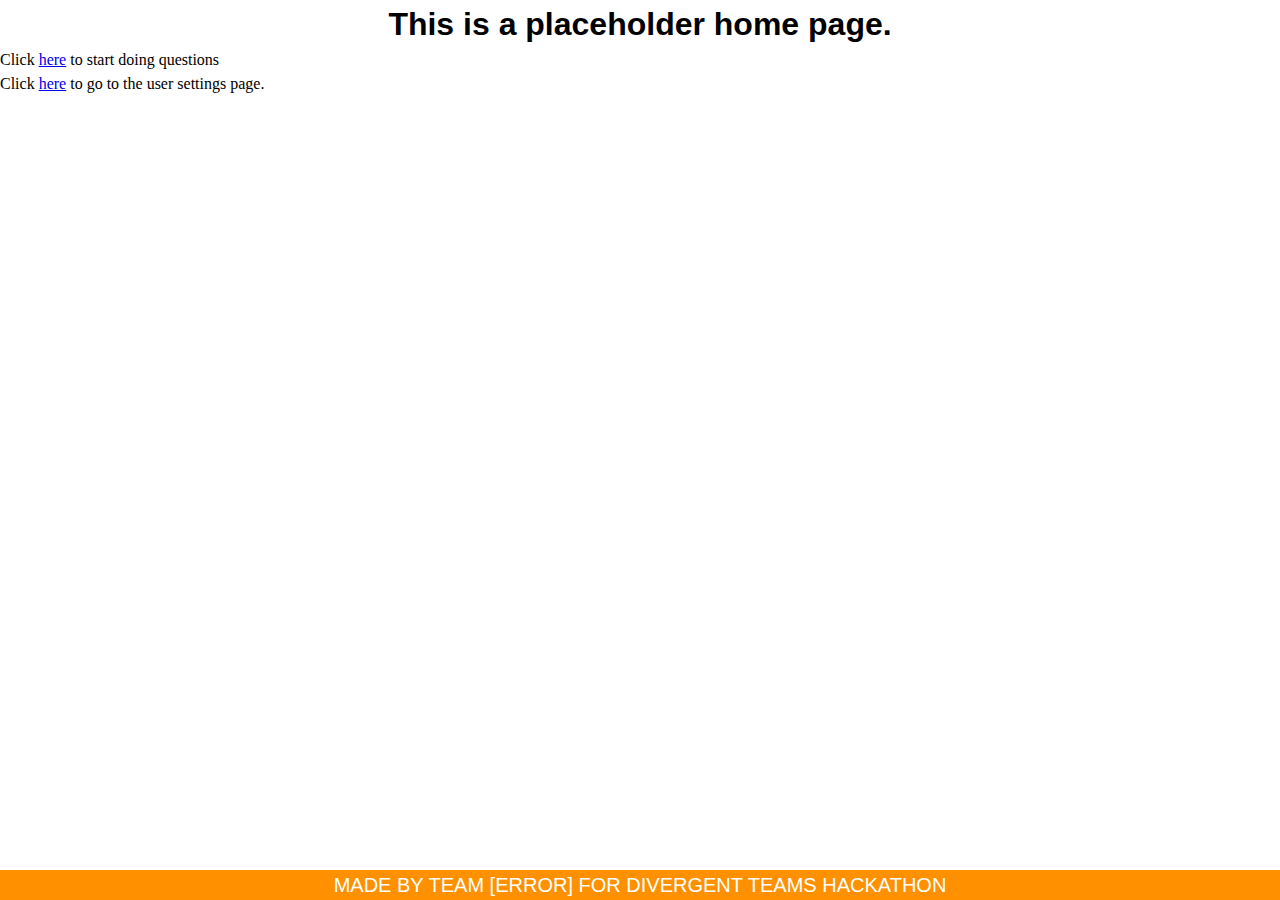
<file: Divergent-Teams-Hackathon-ERROR--main 4/HackathonProject/HomePage/index.html>
<!DOCTYPE html>
<html lang="en">
<head>
    <meta charset="UTF-8">
    <meta name="viewport" content="width=device-width, initial-scale=1.0">
    <title>Home Page</title>
    <link rel="stylesheet" href="styles.css" />
</head>
<body>
    <h1>This is a placeholder home page.</h1>
    <p> Click <a href="../QuestionSelection/questionSelector.html">here</a> to start doing questions</p>
    
    <p> Click <a href="../Settings/userprofile.html">here</a> to go to the user settings page.</p>

    <div class="footer">
      <p>MADE BY TEAM [ERROR] FOR DIVERGENT TEAMS HACKATHON</p>
    </div>
</body>
</html>
</file>
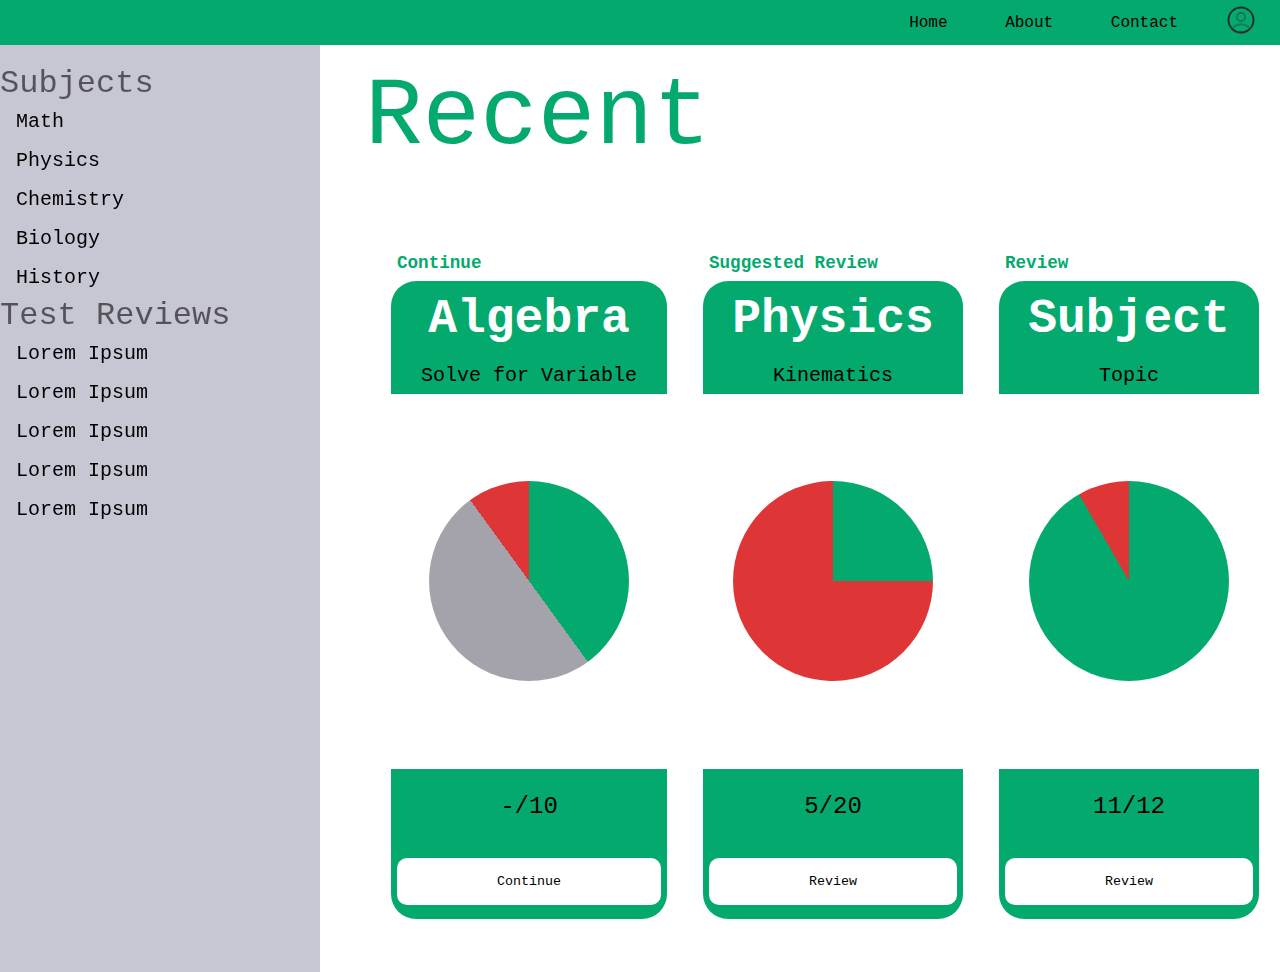
<file: Divergent-Teams-Hackathon-ERROR--main 4/HackathonProject/PersonalizedReports/personalReport.html>
<!DOCTYPE html>
<html lang="en">
<head>
    <meta charset="UTF-8">
    <meta name="viewport" content="width=device-width, initial-scale=1.0">
    <title>Personal Report</title>
    <link rel="stylesheet" href="personalReport.css">
</head>
<body>
    <div class="header">
        <nav class="top-nav">
            <div class="nav-items">
                <a href="../HomePage/homePageTest.html">Home</a>
                <a href="">About</a>
                <a href="">Contact</a>
            </div>
            <div class="dropdown">
                <img src="user-profile.svg" alt="Avatar" class="avatar">
                <div class="dropdown-content">
                    <a href="../Settings/userprofile.html">Settings</a>
                    <a href="">Personalized Reports</a>
                    <a href="../HomePage/homePageTest.html">Logout</a>
                </div>
            </div>
        </nav>
    </div>6
    <section class="content">
        <div class="sidebar">
            <h1>Subjects</h1>
            <button class="dropdown-btn">Math
                <i class="fa fa-caret-down"></i>
            </button>
            <div class="dropdown-container">
                <a class="section" href="">Arithmetic</a>

                <a class="section" href="">Algebra</a>
                <a class="field" href="algI">Algebra I</a>
                <a class="field" href="algII">Algebra II</a>

                <a class="section" href="">Geometry</a>
                <a class="field" href="">Projective Geometry</a>
                <a class="field" href="">Affine Geometry</a>
                <a class="field" href="algI">Differential Geometry</a>
                <a class="field" href="algII">Algebraic Geometry</a>
                <a class="field" href="">Discrete Geometry</a>

                <a class="section" href="">Calculus</a>
                <a class="field" href="algI">Multivariable Calculus</a>
                <a class="field" href="algI">Functional Analysis</a>
            </div>

            <button class="dropdown-btn">Physics
                <i class="fa fa-caret-down"></i>
            </button>
            <div class="dropdown-container">
                <a class="field" href="algI">Classical Mechanics</a>
                <a class="field" href="algII">Thermodynamics</a>
                <a class="field" href="algI">Electromagnetism</a>
                <a class="field" href="algII">Relativity</a>
            </div>

            <button class="dropdown-btn">Chemistry
                <i class="fa fa-caret-down"></i>
            </button>
            <div class="dropdown-container">
                <a class="field" href="algI">Thermochemistry</a>
                <a class="field" href="algII">Thermodynamics</a>
                <a class="field" href="algI">Bonding</a>
                <a class="field" href="algII">Biochemistry</a>
            </div>

            <button class="dropdown-btn">Biology
                <i class="fa fa-caret-down"></i>
            </button>
            <div class="dropdown-container">
                <a class="field" href="algI">Anatomy</a>
                <a class="field" href="algII">Microbiology</a>
                <a class="field" href="algI">Biochemistry</a>
                <a class="field" href="algII">Ecology</a>
            </div>

            <button class="dropdown-btn">History
                <i class="fa fa-caret-down"></i>
            </button>
            <div class="dropdown-container">
                <a class="section" href="algI">Lorem Ipsum</a>
                <a class="field" href="algI">Lorem Ipsum</a>
                <a class="field" href="algII">Lorem Ipsum</a>
                <a class="field" href="algI">Lorem Ipsum</a>
                <a class="field" href="algII">Lorem Ipsum</a>
            </div>

            <h1>Test Reviews</h1>
            <a class="section" href="algI">Lorem Ipsum</a>
            <a class="section" href="algI">Lorem Ipsum</a>
            <a class="section" href="algI">Lorem Ipsum</a>
            <a class="section" href="algI">Lorem Ipsum</a>
            <a class="section" href="algI">Lorem Ipsum</a>
        </div>

        <section class="hero">
            <div class="recent-container">
                <div class="recent-title">
                    <p>Recent</p>
                </div>
                <div class="recent-progress-cont">
                    <div class="recent">
                        <div class="fyp">
                            <p>Continue</p>
                        </div>
                        <div class="recent-subject">
                            <h1>Algebra</h1>
                        </div>
                        <div class="recent-topic">
                            <p>Solve for Variable</p>
                        </div>
                        <div class="recent-progress">
                            <div class="piechart1"></div>
                        </div>
                        <div class="accuracy">
                            <p>-/10</p>
                        </div>
                        <div class="cont">
                            <a class="rev" href="../QuestionSelection/questionSelector.html">
                                <button class="cont">Continue</button>
                            </a>
                        </div>
                        
                    </div>

                    <div class="recent">
                        <div class="fyp">
                            <p>Suggested Review</p>
                        </div>
                        <div class="recent-subject">
                            <h1>Physics</h1>
                        </div>
                        <div class="recent-topic">
                            <p>Kinematics</p>
                        </div>
                        <div class="recent-progress">
                            <div class="piechart2"></div>
                        </div>
                        <div class="accuracy">
                            <p>5/20</p>
                        </div>
                        <div class="cont">
                            <a class="rev" href="../QuestionSelection/questionSelector.html">
                                <button class="cont">Review</button>
                            </a>
                        </div>
                        
                    </div>

                    <div class="recent">
                        <div class="fyp">
                            <p>Review</p>
                        </div>
                        <div class="recent-subject">
                            <h1>Subject</h1>
                        </div>
                        <div class="recent-topic">
                            <p>Topic</p>
                        </div>
                        <div class="recent-progress">
                            <div class="piechart3"></div>
                        </div>
                        <div class="accuracy">
                            <p>11/12</p>
                        </div>
                        <div class="cont">
                            <a href="../QuestionSelection/questionSelector.html">
                                <button class="cont">Review</button>
                            </a>
                        </div>
                    </div>
                </div>
            </div>
            
        </section>

    </section>

    

    <script>
        /* Loop through all dropdown buttons to toggle between hiding and showing its dropdown content - This allows the user to have multiple dropdowns without any conflict */
        var dropdown = document.getElementsByClassName("dropdown-btn");
        var i;
        
        for (i = 0; i < dropdown.length; i++) {
          dropdown[i].addEventListener("click", function() {
            this.classList.toggle("active");
            var dropdownContent = this.nextElementSibling;
            if (dropdownContent.style.display === "block") {
              dropdownContent.style.display = "none";
            } else {
              dropdownContent.style.display = "block";
            }
          });
        }
        </script>
</body>
</html>
</file>
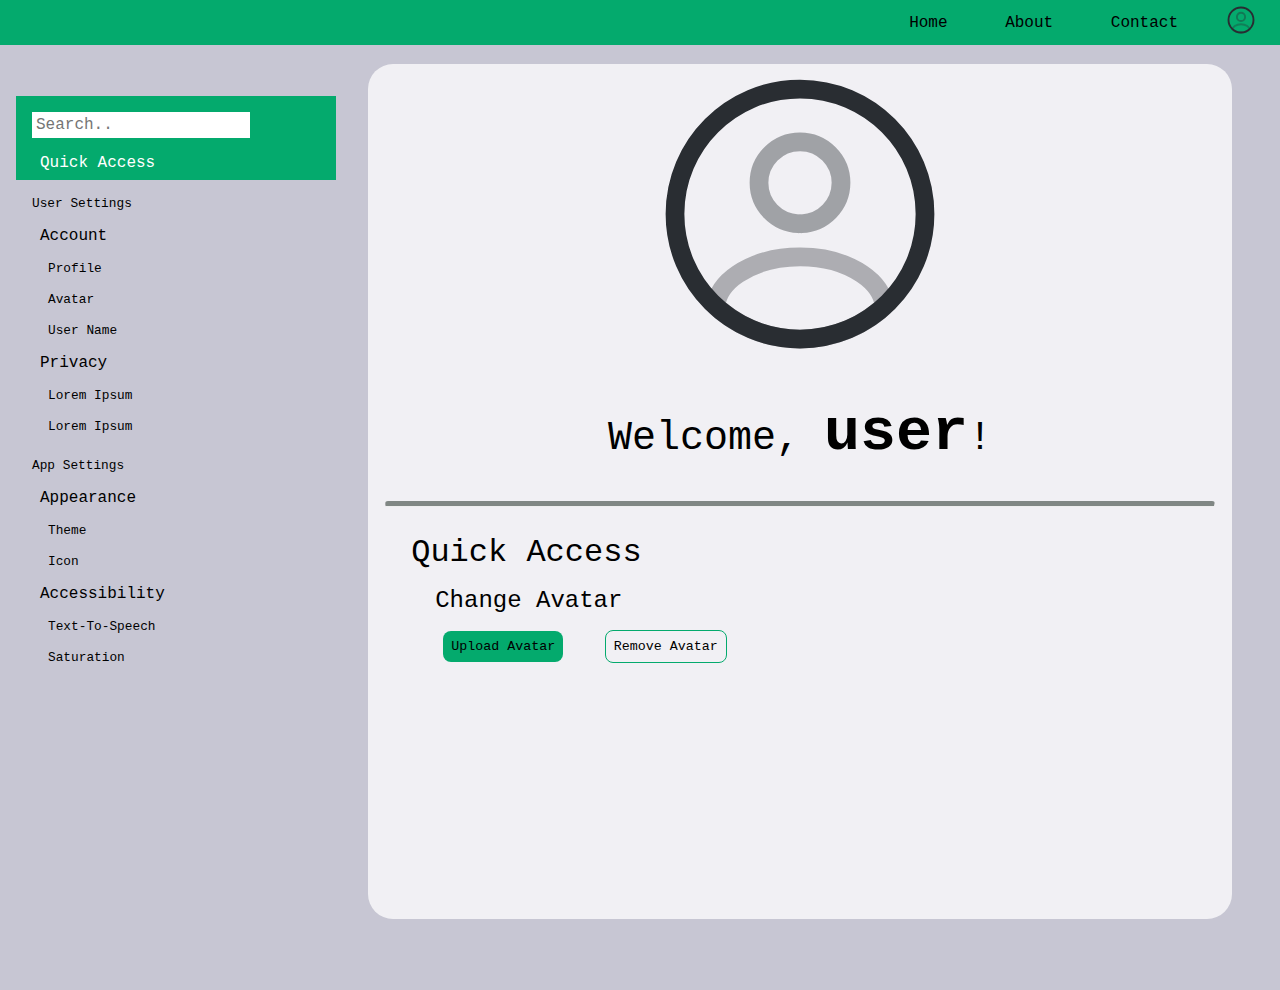
<file: Divergent-Teams-Hackathon-ERROR--main 4/HackathonProject/Settings/userProfile.html>
<!DOCTYPE html>
<html lang="en">
<head>
    <meta charset="UTF-8">
    <meta name="viewport" content="width=device-width, initial-scale=1.0">
    <title>Document</title>
    <link rel="stylesheet" href="profileStyle.css">
</head>
<body>
    <div class="header">
        <nav class="top-nav">
            <div class="nav-items">
                <a href="../HomePage/homePageTest.html">Home</a>
                <a href="">About</a>
                <a href="">Contact</a>
            </div>
            <div class="dropdown">
                <!-- <a href=""><img src="user-profile.svg" alt="Avatar" class="avatar"></a> -->
                <img src="user-profile.svg" alt="Avatar" class="avatar">
                <div class="dropdown-content">
                    <a href="">Settings</a>
                    <a href="../PersonalizedReports/personalReport.html">Personalized Reports</a>
                    <a href="../HomePage/homePageTest.html">Logout</a>
                </div>
            </div>
            <!-- <a href="">Username</a>             -->
        </nav>
    </div>
    <section class="content">
        <div class="content-container">
            <div class="sidebar">
                <nav class="sidebar-nav">
                    <div class="searchbar">
                        <input type="text" placeholder="Search..">
                    </div>
                    <div class="setting">
                        <a class="active" href="#qaccess">Quick Access</a>
                        <p>User Settings</p>
                        <a href="#account">Account</a>
                        <ul>
                            <li>Profile</li>
                            <li>Avatar</li>
                            <li>User Name</li>
                        </ul>
                        <a href="#privacy">Privacy</a>
                        <ul>
                            <li>Lorem Ipsum</li>
                            <li>Lorem Ipsum</li>
                        </ul>
                        <p>App Settings</p>
                        <a href="#appearance">Appearance</a>
                        <ul>
                            <li>Theme</li>
                            <li>Icon</li>
                        </ul>
                        <a href="#accessibility">Accessibility</a>
                        <ul>
                            <li>Text-To-Speech</li>
                            <li>Saturation</li>
                        </ul>
                    </div>
                </nav>
            </div>
            <div class="main-container">
                <div class="main">
                    <div class="profile-large">
                        <img src="user-profile.svg" alt="Avatar" class="avatar">
                        <p>Welcome, <span>user</span>!</p>
                    </div>
                    <hr>
                </div>
                <div class="quick-access">
                    <h2>Quick Access</h2>
                    <ul>
                        <li>Change Avatar</li>
                        <button class="upload">Upload Avatar</button>
                        <button class="remove">Remove Avatar</button>
                    </ul>
                </div>
            </div>
        </div>
    </section>
</body>
</html>
</file>
<file: Divergent-Teams-Hackathon-ERROR--main 4/HackathonProject/HomePage/styles.css>
*, *::before, *::after {
    box-sizing: border-box;
  }
  * {
    margin: 0;
  }
  body {
    line-height: 1.5;
    -webkit-font-smoothing: antialiased;
  }
  img, picture, video, canvas, svg {
    display: block;
    max-width: 100%;
  }
  input, button, textarea, select {
    font: inherit;
  }
  p, h1, h2, h3, h4, h5, h6 {
    overflow-wrap: break-word;
  }
  #root, #__next {
    isolation: isolate;
  }


/* actual styling below*/

h1 {
  color:black;
  font-family: 'Lucida Sans', 'Lucida Sans Regular', 'Lucida Grande', 'Lucida Sans Unicode', Geneva, Verdana, sans-serif;
  font-weight: bold;
  text-align: center;
}

.header {
    position: absolute;
    top:0;
    height:80px;
    width: 100%;
    text-align: left;
    background-color:#ffc060;
    color: #ff9100;
    font-size: 40px;
    border-style: solid;
    border-width: 5px;
    z-index: 1;

    #welcome {
      position: absolute;
      left: 180px;
      top: 8px;
      color:white;
      font-family: 'Lucida Sans', 'Lucida Sans Regular', 'Lucida Grande', 'Lucida Sans Unicode', Geneva, Verdana, sans-serif;
      font-weight: bold;
    }
    #username {
      position: absolute;
      left: 390px;
      top: 8px;
      color:white;
      font-family: 'Lucida Sans', 'Lucida Sans Regular', 'Lucida Grande', 'Lucida Sans Unicode', Geneva, Verdana, sans-serif;
      font-weight:500;
      font-style: italic;
    }
    #or {
      position: absolute;
      left: 1260px;
      top: 13px;
      color:white;
      font-family: 'Lucida Sans', 'Lucida Sans Regular', 'Lucida Grande', 'Lucida Sans Unicode', Geneva, Verdana, sans-serif;
      font-weight:500;
      font-size: 35px;
      font-style: italic;
    }
    .continuelink {
      position: absolute;
      left: 800px;
      top: 8px;
      color:white;
      font-family: 'Lucida Sans', 'Lucida Sans Regular', 'Lucida Grande', 'Lucida Sans Unicode', Geneva, Verdana, sans-serif;
      font-weight:bold;
    }
    .startlink {
      position: absolute;
      left: 1400px;
      top: 8px;
      color:white;
      font-family: 'Lucida Sans', 'Lucida Sans Regular', 'Lucida Grande', 'Lucida Sans Unicode', Geneva, Verdana, sans-serif;
      font-weight:bold;
    }
}

.infoBox {
  height:800px;
  width: 600px;
  background: #ffc060;
  position: absolute;
  top: 95px;
  left: 20px;
  border-style: solid;
  border-width: 5px;
  border-radius: 10px;
  -webkit-overflow-scrolling: auto;
  color: #ff9100;

  #placeholder1 {
    position: absolute;
    text-align: center;
    font-size: 24px;
    top: 60px;
    color:white;
    font-family: 'Lucida Sans', 'Lucida Sans Regular', 'Lucida Grande', 'Lucida Sans Unicode', Geneva, Verdana, sans-serif;
    font-weight:500;
  }
}

.infoBox2 {
  height:800px;
  width: 600px;
  background: #ffc060;
  position: absolute;
  top: 95px;
  left: 660px;
  border-style: solid;
  border-width: 5px;
  border-radius: 10px;
  color: #ff9100;

  #placeholder1 {
    position: absolute;
    text-align: center;
    font-size: 24px;
    top: 60px;
    color:white;
    font-family: 'Lucida Sans', 'Lucida Sans Regular', 'Lucida Grande', 'Lucida Sans Unicode', Geneva, Verdana, sans-serif;
    font-weight:500;
  }
}

.infoBox3 {
  height:350px;
  width: 600px;
  background: #ffc060;
  position: absolute;
  top: 95px;
  left: 1300px;
  border-style: solid;
  border-radius: 10px;
  border-width: 5px;
  color: #ff9100;

  #placeholder1 {
    position: absolute;
    text-align: center;
    font-size: 23px;
    top: 60px;
    color:white;
    font-family: 'Lucida Sans', 'Lucida Sans Regular', 'Lucida Grande', 'Lucida Sans Unicode', Geneva, Verdana, sans-serif;
    font-weight:500;
  }

  #email {
    position: absolute;
    text-align: center;
    font-size: 30px;
    top: 170px;
    left: 151px;
    color:white;
    font-family: 'Lucida Sans', 'Lucida Sans Regular', 'Lucida Grande', 'Lucida Sans Unicode', Geneva, Verdana, sans-serif;
    font-weight:500;
  }

  #phoneNumber {
    position: absolute;
    text-align: center;
    font-size: 30px;
    top: 230px;
    left: 190px;
    color:white;
    font-family: 'Lucida Sans', 'Lucida Sans Regular', 'Lucida Grande', 'Lucida Sans Unicode', Geneva, Verdana, sans-serif;
    font-weight:500;
  }
}

.infoBox4 {
  height:350px;
  width: 600px;
  background: #ffc060;
  position: absolute;
  top: 545px;
  left: 1300px;
  border-style: solid;
  border-width: 5px;
  border-radius: 10px;
  color: #ff9100;

  #placeholder1 {
    position: absolute;
    text-align: center;
    font-size: 23px;
    top: 60px;
    color:white;
    font-family: 'Lucida Sans', 'Lucida Sans Regular', 'Lucida Grande', 'Lucida Sans Unicode', Geneva, Verdana, sans-serif;
    font-weight:500;
  }

  #fname {
    position: absolute;
    text-align: center;
    font-size: 23px;
    top: 200px;
    left: 200px;
    color: #ff9100;
    font-family: 'Lucida Sans', 'Lucida Sans Regular', 'Lucida Grande', 'Lucida Sans Unicode', Geneva, Verdana, sans-serif;
    font-weight:500;
    border-color: #ff9100;
  }

  #suggestionText {
    position: absolute;
    text-align: center;
    font-size: 25px;
    top: 200px;
    left: 50px;
    color:white;
    font-family: 'Lucida Sans', 'Lucida Sans Regular', 'Lucida Grande', 'Lucida Sans Unicode', Geneva, Verdana, sans-serif;
    font-weight:500;
  }

  #submitBox {
    position: absolute;
    text-align: center;
    font-size: 20px;
    color:#ff9100;
    top: 250px;
    left: 200px;
    border-color: #ff9100;
    font-family: 'Lucida Sans', 'Lucida Sans Regular', 'Lucida Grande', 'Lucida Sans Unicode', Geneva, Verdana, sans-serif;
    font-weight:500;
  }
}

.footer {
    position: absolute;
    bottom: 0;
    height:30px;
    width: 100%;
    text-align: center;
    background: #ff9100;
    color: #ffffff;
    font-size: 20px;
    font-family: 'Lucida Sans', 'Lucida Sans Regular', 'Lucida Grande', 'Lucida Sans Unicode', Geneva, Verdana, sans-serif;
    font-weight:500;
    z-index: 1;
}
</file>
<file: Divergent-Teams-Hackathon-ERROR--main 4/HackathonProject/PersonalizedReports/personalReport.css>
* {
    margin: 0;
    padding: 0;
    font-family: 'Courier New', Courier, monospace;
}
.header {
    margin:0;
    padding: 0;
    width:100%;
    height:5%;
    position:fixed;
    background-color: #04AA6D;
}

nav.top-nav {
    height: 100%;
    display: flex;
    justify-content: space-between;
    align-items: center;
    padding: 0rem 0rem;
    float: right;
}

nav.top-nav img {
    width: 30px;
    height: 30px;
    padding: 0 1.5rem;
}

.dropdown {
    position: relative;
    display: block;
    align-items: center;
    padding: 0rem;
}

.dropdown:hover .dropdown-content {
    display: block;
}

.dropdown-content {
    display: none;
    position: absolute;
    background-color: #d8d8d8;
    min-width:max-content;
    font-size: 18px;
    right: 0;
}

.dropdown-content a {
    color: black;
    text-decoration: none;
    display: block;
    text-align: left;
}

nav.top-nav a {
    text-decoration: none;
    color:#000;
    padding: 0 1.5rem;
}

nav.top-nav a:hover {
    color: #fff;
    background-color: #04AA6D;
}


.content {
    background: #c7c6d3;
}



/* Side Bar/Menu */
.sidebar {
    height: 100%;
    width: 25%;
    position: fixed;
    z-index: 1;
    top: 5%;
    left: 0;
    overflow-x: hidden;
    padding-top: 20px;
}

.sidebar::-webkit-scrollbar {
    display: none;
}
.sidebar h1 {
    font-weight: normal;
    color: #00000094;
}

.sidebar a.section, .dropdown-btn{
    padding: 8px 16px;
    text-decoration: none;
    font-size: 20px;
    color:#000;
    display: block;
    border: none;
    background: none;
    width: 100%;
    text-align: left;
    cursor: pointer;
    outline: none;
}

.sidebar a.field {
    padding: 6px 14px 6px 20px;
    font-size: 16px;
    color:#000;
    display: block;
    text-decoration: none;
}

.sidebar a.section:hover, .dropdown-btn:hover{
    color: #fff;
    background-color: #04AA6D;
}

.sidebar a.field:hover {
    color: #fff;
    background-color: #a4a3ab;
}


.active {
    background-color: #04AA6D;
    color: white;
  }

.dropdown-container {
    display: none;
    background-color: #d8d8d8;
    padding-left: 8px;
}

.fa-caret-down {
    float: right;
    padding-right: 8px;
}

/* Home Page */
.hero::-webkit-scrollbar, .homepage::-webkit-scrollbar {
    display: none;
}

div.recent-container {
    margin-left: 25%;
    padding: 5vh;
    display: grid;
    grid-template-rows: 1fr 4fr;
    overflow-y: auto;
    background: #fff;
}

.recent-title {
    height: 15vh;
    display: block;
    color:#04AA6D;
    text-align: left;
    font-size: 600%;
}

div.recent-progress-cont {
    padding: 8px;
    display: grid;
    grid-template-columns: 1fr 1fr 1fr;
}

.recent {
    margin: 0px 18px;
    height: 75vh;
    /* background: #04AA6D; */
    /* border-radius: 25px;
    border: 3px solid black; */
    display: grid;
    grid-template-rows: 0.5fr 1fr 0.5fr 5fr 1fr 1fr;
}

div.fyp {
    display: flex;
    flex-direction: row;
    justify-content: left;
    align-items: center;
    padding: 6px;
    color: #04AA6D;
    font-size: 110%;
    font-weight: bold;
}

div.recent-subject {
    display: flex;
    flex-direction: row;
    justify-content: center;
    align-items: center;
    padding: 6px;
    color: #fff;
    background: #04AA6D;
    border-top-left-radius: 25px;
    border-top-right-radius: 25px;
    font-size: 150%;
}
div.recent-topic {
    display: flex;
    flex-direction: row;
    justify-content: center;
    align-items: center;
    padding: 6px;
    background: #04AA6D;
    font-size: 125%;
    /* border: 1px solid black; */
}

div.recent-progress {
    display: flex;
    flex-direction: row;
    justify-content: center;
    align-items: center;
    margin: 0;
    padding: 6px;
    background: #fff;
    border-radius: 25px;
    font-size: 150%;
    /* border: 1px solid black; */
}

.piechart1 {
    width: 200px;
    height: 200px;
    border-radius: 50%;
    background-image: conic-gradient(
        #04AA6D 144deg,
        #a4a3ab 144deg, 324deg,
        rgb(222, 54, 54) 324deg
    );
}

.piechart2 {
    width: 200px;
    height: 200px;
    border-radius: 50%;
    background-image: conic-gradient(
        #04AA6D 90deg,
        rgb(222, 54, 54) 90deg
    );
}

.piechart3 {
    width: 200px;
    height: 200px;
    border-radius: 50%;
    background-image:conic-gradient(
        #04AA6D 330deg,
        rgb(222, 54, 54) 330deg
    );
}

div.accuracy {
    display: flex;
    flex-direction: row;
    justify-content: center;
    align-items: center;
    margin: 0;
    padding: 6px;
    background: #04AA6D;
    font-size: 150%;
    /* border: 1px solid black; */
}

div.cont {
    display: flex;
    flex-direction: row;
    justify-content: center;
    align-items: center;
    margin: 0;
    padding: 6px;
    background: #04AA6D;
    border-bottom-left-radius: 25px;
    border-bottom-right-radius: 25px;
    font-size: 150%;
    /* border: 1px solid black; */
}

button.cont {
    background: #fff;
    border: 0px;
    border-radius: 10px;
    padding: 16px 100px;
    cursor: pointer;
}
</file>
<file: Divergent-Teams-Hackathon-ERROR--main 4/HackathonProject/Settings/profileStyle.css>
* {
    margin: 0;
    padding: 0;
    font-family: 'Courier New', Courier, monospace;
}
.header {
    margin:0;
    padding: 0;
    width:100%;
    height:5%;
    position:fixed;
    background-color: #04AA6D;
}

nav.top-nav {
    height: 100%;
    display: flex;
    justify-content: space-between;
    align-items: center;
    padding: 0rem 0rem;
    float: right;
}

nav.top-nav img {
    width: 30px;
    height: 30px;
    padding: 0 1.5rem;
}

.dropdown {
    position: relative;
    display: block;
    align-items: center;
    padding: 0rem;
}

.dropdown:hover .dropdown-content {
    display: block;
}

.dropdown-content {
    display: none;
    position: absolute;
    background-color: #d8d8d8;
    min-width:max-content;
    font-size: 18px;
    right: 0;
}

.dropdown-content a {
    color: black;
    text-decoration: none;
    display: block;
    text-align: left;
}

nav.top-nav a {
    text-decoration: none;
    color:#000;
    padding: 0 1.5rem;
}

nav.top-nav a:hover {
    color: #fff;
    background-color: #04AA6D;
}


.content {
    height: 110vh;
    background: #c7c6d3;
}

.content-container {
    display: grid;
    grid-template-columns: 1fr 3fr;
    height: 95vh;
    padding-top: 5%;
}


.sidebar {
    display: block;
    width: 100%;
    justify-content: center;
    margin-left: 5%;
    padding: 10% 0;
    height: 75vh;
    overflow-y: auto;
}

.sidebar::-webkit-scrollbar {
    display: none;
}

.searchbar {
    margin: 16px;
}

.sidebar .searchbar {
    float: left;
    width: 100%;
}

.sidebar input[type=text] {
    border: none;
    font-size: 16px;
    padding: 4px;
    display: flex;
}


.sidebar p {
    display: block;
    font-size: 80%;
    color: rgb(0, 0, 0);
    padding: 16px 16px 8px 16px;
    text-decoration: none;
}

.sidebar a {
    display: block;
    color: black;
    padding: 8px 16px 8px 24px;
    text-decoration: none;
}

.sidebar .setting a.active {
    background-color: #04AA6D;
    color: white;
}

/* so long as the block is inactive, changes color */
.sidebar a:hover:not(.active) {
    background-color: #555;
    color: white;
}

.sidebar .setting ul {
    list-style-type: none;
    font-size: 80%;
}

.sidebar li {
    display: block;
    color: black;
    padding: 8px 16px 8px 32px;
}

.sidebar li:hover {
    background-color: #a4a3ab;
    color:#fff;
}



/* Main Active Page */
div.main-container {
    margin: 0px 5%;
    padding: 0;
    display: grid;
    grid-template-rows: 1fr 3fr;
    overflow-y: auto;
    background: #ffffffbd;
    border-radius: 25px;
}


div.main-container .avatar {
    display: flex;
    border-radius: 50%;
    margin: auto;
    width: 300px;
    height: 300px;
}

.profile-large {
    padding: 0 10%;
    text-align: center;
}

.profile-large p {
    margin: 5%;
    font-size: 40px;
}

.profile-large span {
    font-size: 60px;
    font-weight: bold;
}

.main hr{
    border-top: 5px solid #808784;
    border-radius: 5px;
    margin: 2%;
}

.quick-access {
    padding: 10px 5%;
}

.quick-access ul {
    list-style: none;
    display: block;
}

.quick-access h2 {
    font-size: 32px;
    font-weight: normal;
}

.quick-access li {
    font-size: 24px;
    padding: 16px 16px 16px 24px;
}

.quick-access button {
    margin-left: 32px;
    padding: 8px;
    text-align: center;
    text-decoration: none;
    display: inline-block;
}

button.upload {
    background-color: #04AA6D;
    border:#04AA6D;
    border-radius: 8px;
}

button.remove {
    background-color: #ffffff00;
    border:1px solid #04AA6D;
    border-radius: 8px;
}
</file>
